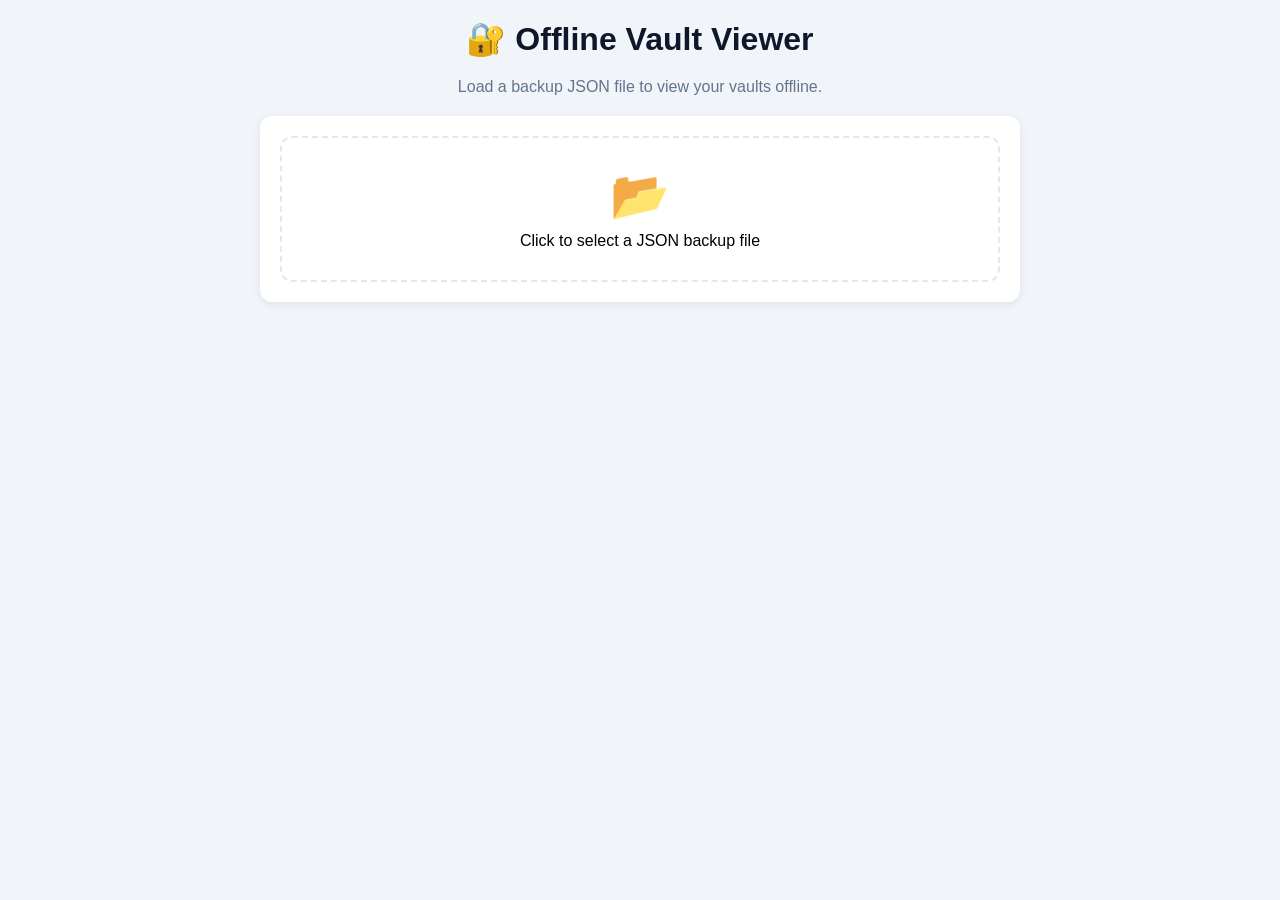
<file: offline-viewer.html>
<!DOCTYPE html>
<html lang="en">
<head>
    <meta charset="UTF-8">
    <meta name="viewport" content="width=device-width, initial-scale=1.0">
    <title>Offline Vault Viewer</title>
    <style>
        * { margin: 0; padding: 0; box-sizing: border-box; }
        body { font-family: -apple-system, BlinkMacSystemFont, 'Segoe UI', Roboto, sans-serif; background: #f1f5f9; padding: 20px; max-width: 800px; margin: 0 auto; }
        h1 { text-align: center; margin-bottom: 20px; color: #0f172a; }
        .card { background: white; border-radius: 12px; padding: 20px; margin-bottom: 16px; box-shadow: 0 2px 8px rgba(0,0,0,0.08); }
        .card h3 { margin-bottom: 8px; }
        .card .meta { font-size: 13px; color: #64748b; }
        .vault-item { border-left: 3px solid #3b82f6; padding-left: 12px; margin: 8px 0; }
        .vault-item .title { font-weight: 600; }
        .vault-item .detail { font-size: 13px; color: #64748b; }
        .btn { padding: 8px 16px; border: none; border-radius: 6px; cursor: pointer; font-weight: 600; margin-top: 8px; }
        .btn-primary { background: #3b82f6; color: white; }
        .btn-primary:hover { background: #2563eb; }
        .btn-danger { background: #ef4444; color: white; }
        .btn-danger:hover { background: #dc2626; }
        .decrypt-modal { display: none; position: fixed; top: 0; left: 0; width: 100%; height: 100%; background: rgba(0,0,0,0.8); justify-content: center; align-items: center; z-index: 1000; }
        .decrypt-modal .modal-content { background: white; padding: 24px; border-radius: 12px; max-width: 360px; width: 90%; text-align: center; }
        .decrypt-modal input { width: 100%; padding: 10px; margin: 8px 0; border: 1.5px solid #e2e8f0; border-radius: 8px; font-size: 18px; letter-spacing: 4px; text-align: center; }
        .decrypt-modal .button-row { display: flex; gap: 8px; margin-top: 8px; }
        .decrypt-modal .button-row button { flex: 1; padding: 10px; border: none; border-radius: 8px; font-weight: 600; cursor: pointer; }
        .file-upload { border: 2px dashed #e2e8f0; border-radius: 12px; padding: 30px; text-align: center; cursor: pointer; transition: border-color 0.2s; }
        .file-upload:hover { border-color: #3b82f6; }
        .file-upload input { display: none; }
        .revealed { background: #f0fdf4; padding: 8px 12px; border-radius: 6px; border: 1px solid #22c55e; margin-top: 8px; word-break: break-all; font-family: monospace; font-size: 18px; }
        .hidden { background: #f8fafc; padding: 8px 12px; border-radius: 6px; border: 1px solid #e2e8f0; margin-top: 8px; letter-spacing: 4px; font-family: monospace; font-size: 18px; color: #94a3b8; }
        .eye-btn { background: none; border: none; font-size: 20px; cursor: pointer; padding: 4px 8px; }
        .copy-btn { background: #22c55e; color: white; border: none; padding: 4px 12px; border-radius: 4px; cursor: pointer; font-size: 12px; }
        .copy-btn:hover { background: #16a34a; }
    </style>
</head>
<body>

    <h1>🔐 Offline Vault Viewer</h1>
    <p style="text-align:center; color:#64748b; margin-bottom:20px;">Load a backup JSON file to view your vaults offline.</p>

    <div class="card" id="upload-section">
        <div class="file-upload" onclick="document.getElementById('file-input').click()">
            <div style="font-size: 48px;">📂</div>
            <p style="margin-top:8px;">Click to select a JSON backup file</p>
            <input type="file" id="file-input" accept=".json" onchange="loadBackup(event)">
        </div>
    </div>

    <div id="vault-container"></div>

    <!-- Decrypt Modal -->
    <div class="decrypt-modal" id="decrypt-modal">
        <div class="modal-content">
            <h3>🔐 Enter Secret</h3>
            <p id="decrypt-label" style="font-weight:bold; font-size:18px; margin:8px 0;">Enter the 8-digit SLEK</p>
            <input type="password" id="decrypt-input" placeholder="8 digits" inputmode="numeric" maxlength="8">
            <div class="button-row">
                <button class="btn btn-danger" onclick="closeDecrypt()">Cancel</button>
                <button class="btn btn-primary" onclick="confirmDecrypt()">Decrypt</button>
            </div>
            <p style="font-size:12px; color:#94a3b8; margin-top:8px;">👁️ Hold the eye to view after decrypting.</p>
        </div>
    </div>

    <script>
        let backupData = null;
        let currentDecryptItem = null;
        let revealedPlainText = '';

        async function loadBackup(event) {
            const file = event.target.files[0];
            if (!file) return;
            
            const reader = new FileReader();
            reader.onload = function(e) {
                try {
                    backupData = JSON.parse(e.target.result);
                    renderVaults(backupData);
                } catch (err) {
                    alert('Error loading backup: ' + err.message);
                }
            };
            reader.readAsText(file);
        }

        function renderVaults(data) {
            const container = document.getElementById('vault-container');
            container.innerHTML = '';
            
            // Show summary
            const summary = document.createElement('div');
            summary.className = 'card';
            summary.innerHTML = `
                <h3>📊 Backup Summary</h3>
                <p class="meta">📁 Vaults: ${data.vaults.length} | 🔑 Items: ${data.items.length}</p>
                <p class="meta">📅 Exported: ${data.exported_at || 'Unknown'}</p>
                <p class="meta">👤 User: ${data.user_email || 'Unknown'}</p>
            `;
            container.appendChild(summary);
            
            // Group items by vault
            const vaultMap = {};
            data.vaults.forEach(v => { vaultMap[v.id] = { ...v, items: [] }; });
            data.items.forEach(i => {
                if (vaultMap[i.vault_id]) {
                    vaultMap[i.vault_id].items.push(i);
                }
            });
            
            // Render each vault
            Object.values(vaultMap).forEach(vault => {
                const card = document.createElement('div');
                card.className = 'card';
                
                let itemsHtml = '';
                vault.items.forEach(item => {
                    const label = item.secret_label || 'Unknown';
                    itemsHtml += `
                        <div class="vault-item">
                            <div class="title">${item.title}</div>
                            <div class="detail">${item.username || ''} ${item.url ? '| ' + item.url : ''}</div>
                            <div class="detail" style="font-size:11px; color:#94a3b8;">🔑 ${label}</div>
                            <button class="btn btn-primary" onclick="openDecrypt('${item.id}')">Show Password</button>
                        </div>
                    `;
                });
                
                if (vault.items.length === 0) {
                    itemsHtml = '<p style="color:#94a3b8; font-size:14px;">No passwords in this vault.</p>';
                }
                
                card.innerHTML = `
                    <h3>📁 ${vault.name}</h3>
                    <p class="meta">${vault.items.length} passwords</p>
                    ${itemsHtml}
                `;
                container.appendChild(card);
            });
            
            // Store items for decryption
            window._items = data.items;
        }

        function openDecrypt(itemId) {
            const item = window._items.find(i => i.id === itemId);
            if (!item) { alert('Item not found.'); return; }
            currentDecryptItem = item;
            document.getElementById('decrypt-label').innerHTML = `Enter the 8-digit <strong>${item.secret_label || 'Unknown'}</strong>`;
            document.getElementById('decrypt-input').value = '';
            document.getElementById('decrypt-modal').style.display = 'flex';
            document.getElementById('decrypt-input').focus();
            revealedPlainText = '';
        }

        function closeDecrypt() {
            document.getElementById('decrypt-modal').style.display = 'none';
            currentDecryptItem = null;
            revealedPlainText = '';
        }

        async function confirmDecrypt() {
            if (!currentDecryptItem) return;
            const secret = document.getElementById('decrypt-input').value.replace(/[^0-9]/g, '');
            if (secret.length !== 8) {
                alert('Must be exactly 8 digits.');
                return;
            }
            
            try {
                // We need to re-implement PBKDF2 here since we can't use encryption.js
                // We'll use the Web Crypto API directly
                const plain = await decryptOffline(currentDecryptItem.encrypted_password, secret, currentDecryptItem.salt);
                revealedPlainText = plain;
                alert('🔓 Password: ' + plain);
                closeDecrypt();
            } catch (e) {
                alert('❌ Incorrect 8-digit number!');
            }
        }

        // Standalone decrypt function using Web Crypto API
        async function decryptOffline(cipherBase64, secretNumber, salt) {
            // PBKDF2
            const encoder = new TextEncoder();
            const baseKey = await crypto.subtle.importKey(
                'raw',
                encoder.encode(secretNumber),
                'PBKDF2',
                false,
                ['deriveKey']
            );
            const derivedKey = await crypto.subtle.deriveKey(
                {
                    name: 'PBKDF2',
                    salt: encoder.encode(salt),
                    iterations: 600000,
                    hash: 'SHA-256'
                },
                baseKey,
                { name: 'AES-GCM', length: 256 },
                false,
                ['decrypt']
            );
            
            const combined = Uint8Array.from(atob(cipherBase64), c => c.charCodeAt(0));
            const iv = combined.slice(0, 12);
            const encrypted = combined.slice(12);
            
            const decrypted = await crypto.subtle.decrypt(
                { name: 'AES-GCM', iv: iv },
                derivedKey,
                encrypted
            );
            return new TextDecoder().decode(decrypted);
        }
    </script>

</body>
</html>
</file>
